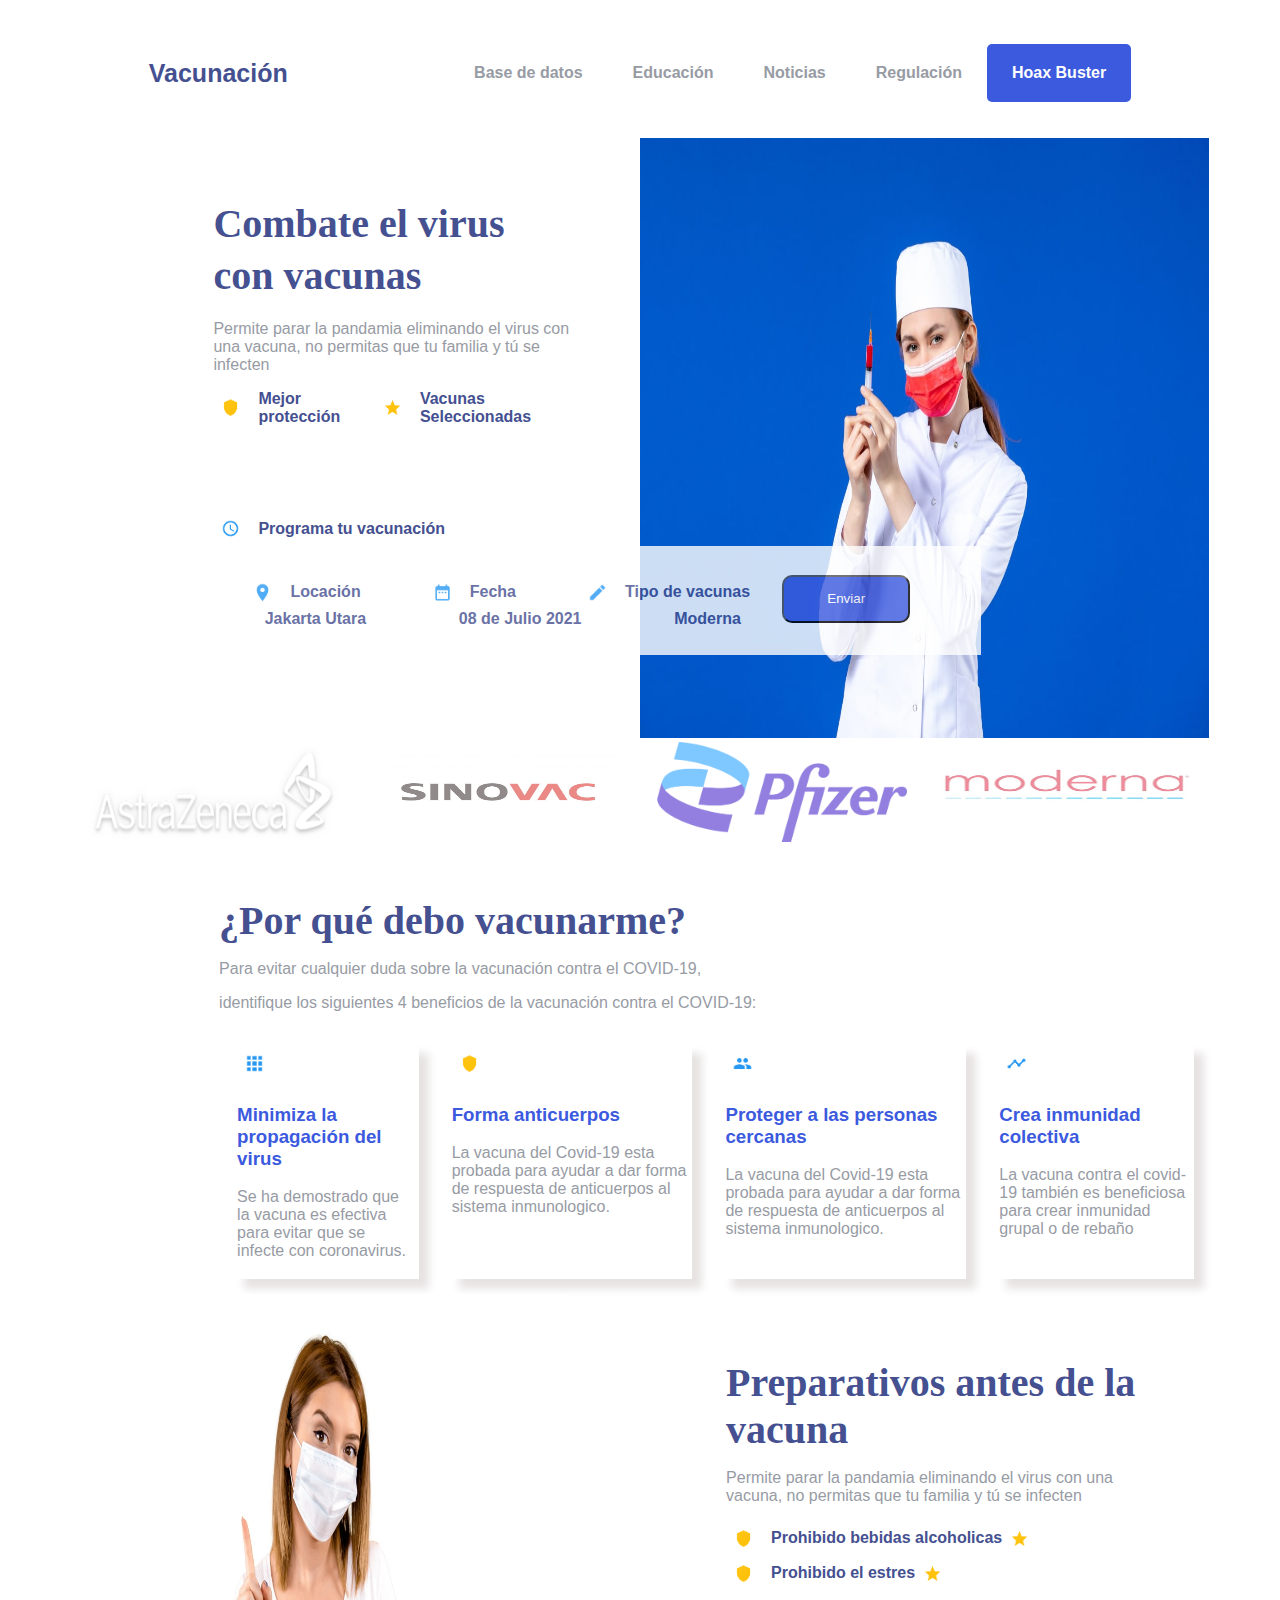
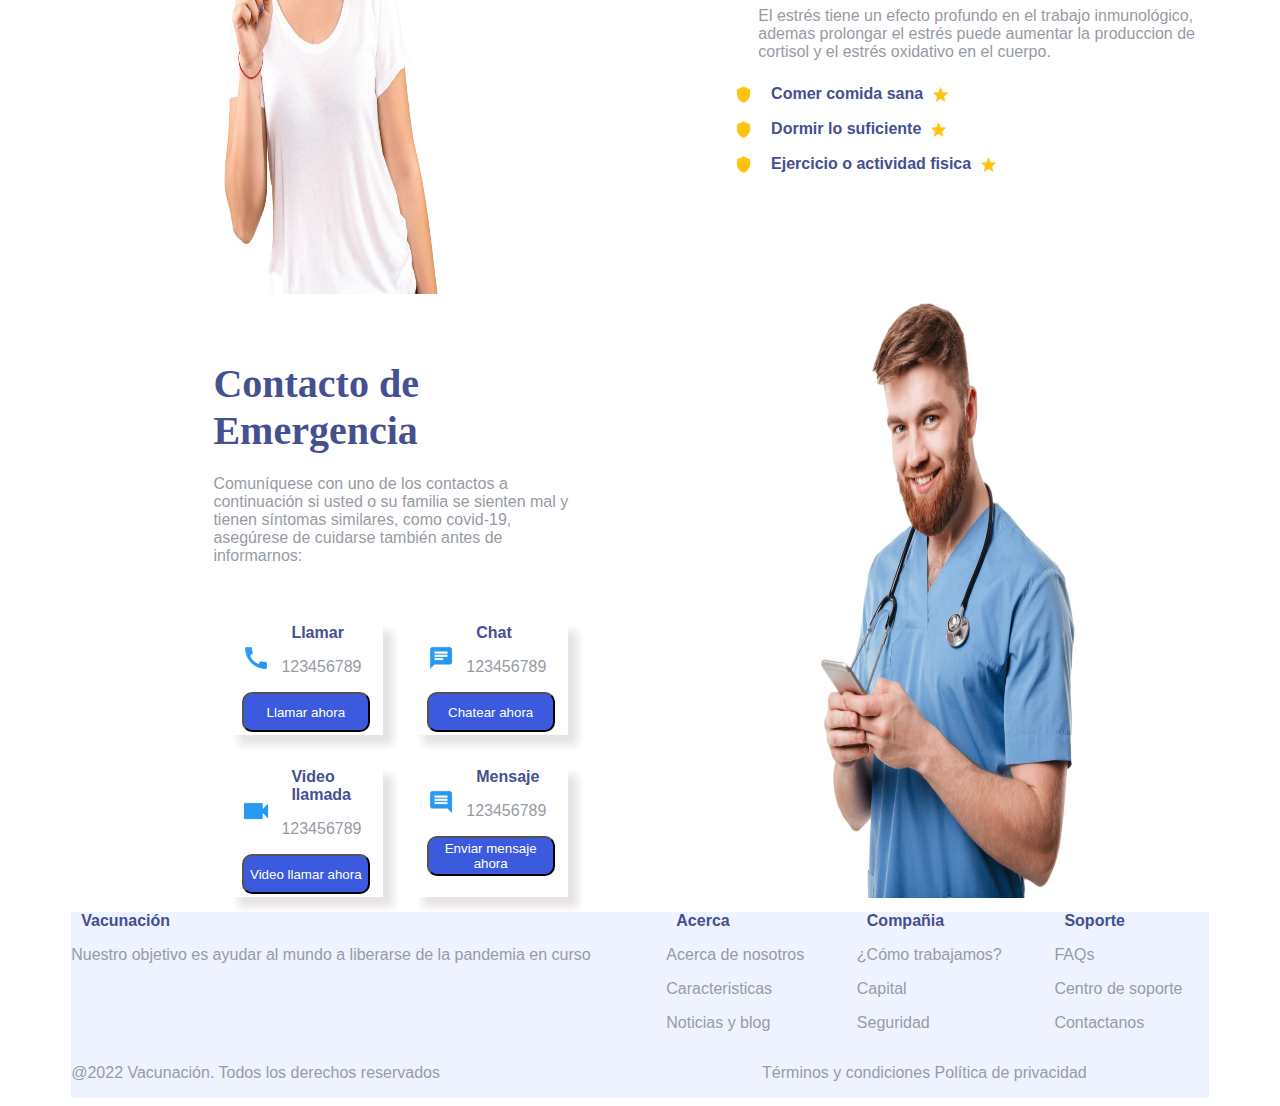
<file: index.html>
<!DOCTYPE html>
<html lang="en">

<head>
    <meta charset="UTF-8">
    <meta http-equiv="X-UA-Compatible" content="IE=edge">
    <meta name="viewport" content="width=device-width, initial-scale=1.0">
    <link rel="stylesheet" href="./style.css">
    <title>Vacunación</title>
</head>

<body>
    <header>
        <nav class="barra_Navegacion">
            <div id="logo">
                Vacunación
            </div>
            <div>
                <ul class="navegacion">
                    <li>
                        Base de datos
                    </li>
                    <li>
                        Educación
                    </li>
                    <li>
                        Noticias
                    </li>
                    <li>
                        Regulación
                    </li>
                    <li id="itemSeleccionado">
                        Hoax Buster
                    </li>
                </ul>
            </div>
        </nav>
    </header>
    <main class="principal">
        <div class="fila">
            <div class="Columna mitad">
                <div class="padding_Mitad_Lateral" style="margin-top: 10%;">
                    <h1>Combate el virus</h1>
                    <h1>con vacunas</h1>
                </div>
                <div class="padding_Mitad_Lateral">
                    <p>
                        Permite parar la pandamia eliminando el virus con una vacuna, no permitas que tu familia y tú se
                        infecten
                    </p>
                </div>
                <div class="padding_Mitad_Lateral alinear_Horizontal_icono_Texto">
                    <img src="./Escudo_adaptive_fore.png" width="35px" height="35px" /><span>Mejor protección</span>
                    <img src="./Estrella_adaptive_fore.png" width="35px" height="35px" /><span>Vacunas
                        Seleccionadas</span>
                </div>
                <div class="padding_Mitad_Lateral alinear_Horizontal_icono_Texto" style="margin-top: 15%;">
                    <img src="./Programado_adaptive_fore.png" width="35px" height="35px" />
                    <span>Programa tu vacunación</span>

                </div>
                <div class="padding_Mitad_Lateral banner_Opaco">
                    <div style="width: 80%;">

                        <div class="alinar_Horizotan_flex">
                            <div class="alinear_Horizontal_icono_Texto">
                                <img src="./Locacion_adaptive_fore.png" width="35px"
                                    height="35px" /><span>Locación</span>
                            </div>
                            <div class="alinear_Horizontal_icono_Texto">
                                <img src="./Fecha_adaptive_fore.png" width="35px" height="35px" /><span>Fecha</span>
                            </div>
                            <div class="alinear_Horizontal_icono_Texto">
                                <img src="./Editar_adaptive_fore.png" width="35px" height="35px" /><span>Tipo de
                                    vacunas</span>
                            </div>

                        </div>
                        <div class="alinear_Horizontal_icono_Texto alinar_Horizotan_flex">
                            <span>Jakarta Utara</span>
                            <span>08 de Julio 2021</span>
                            <span>Moderna</span>
                        </div>
                    </div>
                    <button class="btn_Enviar" type="submit">Enviar</button>


                </div>
            </div>

            <div class="mitad">
                <img src="./Muchacha.jpg" width="100%" height="600px" />
            </div>

        </div>
        <div class="fila">
            <img src="./astrazeneca.png" style="width: 250px; height: 100px;opacity: 50%;">
            <img src="./sinovac.jpg" style="width: 250px; height: 100px;opacity: 50%;">
            <img src="./pfizer.png" style="width: 250px; height: 100px;opacity: 50%;">
            <img src="./moderna.jpg" style="width: 250px; height: 100px;opacity: 50%;">
        </div>
        <div style="padding-left: 13%;margin-top: 50px;">
            <h1>¿Por qué debo vacunarme?</h1>
            <p>
                Para evitar cualquier duda sobre la vacunación contra el COVID-19,
            </p>
            <p>
                identifique los siguientes 4 beneficios de la vacunación contra el COVID-19:
            </p>
            <div class="fila">
                <div class="cubo ">
                    <img src="./Cuadros_adaptive_fore.png" width="35px" height="35px" />
                    <h3>
                        Minimiza la propagación del virus
                    </h3>
                    <p>
                        Se ha demostrado que la vacuna es efectiva para evitar que se infecte con coronavirus.
                    </p>
                </div>
                <div class="cubo">
                    <img src="./Escudo_adaptive_fore.png" width="35px" height="35px" />
                    <h3>
                        Forma anticuerpos
                    </h3>
                    <p>
                        La vacuna del Covid-19 esta probada para ayudar a dar forma de respuesta de anticuerpos al
                        sistema inmunologico.
                    </p>
                </div>
                <div class="cubo">
                    <img src="./Grupo_adaptive_fore.png" width="35px" height="35px" />
                    <h3>
                        Proteger a las personas cercanas
                    </h3>
                    <p>
                        La vacuna del Covid-19 esta probada para ayudar a dar forma de respuesta de anticuerpos al
                        sistema inmunologico.
                    </p>
                </div>
                <div class="cubo">
                    <img src="./Linea_adaptive_fore.png" width="35px" height="35px" />
                    <h3>
                        Crea inmunidad colectiva
                    </h3>
                    <p>
                        La vacuna contra el covid-19 también es beneficiosa para crear inmunidad grupal o de rebaño
                    </p>
                </div>
            </div>
        </div>
        <div class="fila">
            <div class="">
                <img src="./Muchacha2.jpg" width="100%" height="600px" />
            </div>

            <div class="">


                <div class="padding_Mitad_Lateral" style="margin-top: 10%;">
                    <h1>Preparativos antes de la vacuna</h1>

                </div>
                <div class="padding_Mitad_Lateral">
                    <p>
                        Permite parar la pandamia eliminando el virus con una vacuna, no permitas que tu familia y tú se
                        infecten
                    </p>
                </div>
                <div class="padding_Mitad_Lateral alinear_Horizontal_icono_Texto">
                    <img src="./Escudo_adaptive_fore.png" width="35px" height="35px" /><span>Prohibido bebidas
                        alcoholicas</span>
                    <img src="./Estrella_adaptive_fore.png" width="35px" height="35px" />
                </div>
                <div class="">
                    <div class="padding_Mitad_Lateral alinear_Horizontal_icono_Texto">
                        <img src="./Escudo_adaptive_fore.png" width="35px" height="35px" /><span>Prohibido el
                            estres</span>
                        <img src="./Estrella_adaptive_fore.png" width="35px" height="35px" />
                    </div>
                    <div class="" style="padding-left: 30%;">
                        <p>
                            El estrés tiene un efecto profundo en el trabajo inmunológico, ademas prolongar el estrés
                            puede aumentar la produccion de cortisol y el estrés oxidativo en el cuerpo.
                        </p>
                    </div>

                </div>

                <div class="padding_Mitad_Lateral alinear_Horizontal_icono_Texto">
                    <img src="./Escudo_adaptive_fore.png" width="35px" height="35px" /><span>Comer comida sana</span>
                    <img src="./Estrella_adaptive_fore.png" width="35px" height="35px" />
                </div>
                <div class="padding_Mitad_Lateral alinear_Horizontal_icono_Texto">
                    <img src="./Escudo_adaptive_fore.png" width="35px" height="35px" /><span>Dormir lo suficiente</span>
                    <img src="./Estrella_adaptive_fore.png" width="35px" height="35px" />
                </div>
                <div class="padding_Mitad_Lateral alinear_Horizontal_icono_Texto">
                    <img src="./Escudo_adaptive_fore.png" width="35px" height="35px" /><span>Ejercicio o actividad
                        fisica</span>
                    <img src="./Estrella_adaptive_fore.png" width="35px" height="35px" />
                </div>
            </div>

        </div>
        <div class="fila">
            <div class="Columna mitad">
                <div class="padding_Mitad_Lateral" style="margin-top: 10%;">
                    <h1>Contacto de Emergencia</h1>

                </div>
                <div class="padding_Mitad_Lateral">
                    <p>
                        Comuníquese con uno de los contactos a continuación si usted o su familia se sienten mal y
                        tienen síntomas similares, como covid-19, asegúrese de cuidarse también antes de informarnos:
                    </p>
                </div>
                <div class="padding_Mitad_Lateral Columna" style="margin-top: 25px;">
                    <div class="fila">
                        <div class="cuboN">
                            <div class="alinear_Horizontal_icono_Texto">
                                <img src="./Telefono_adaptive_fore.png" width="50px" height="50px">
                                <div class="Columna">
                                    <span>Llamar</span>
                                    <p>123456789</p>
                                </div>

                            </div>
                            <div class="filaN">
                                <button class="btn_EnviarN" type="submit">Llamar ahora</button>
                            </div>
                        </div>
                        <div class="cuboN">
                            <div class="alinear_Horizontal_icono_Texto">
                                <img src="./Chat_adaptive_fore.png" width="50px" height="50px">
                                <div class="Columna">
                                    <span>Chat</span>
                                    <p>123456789</p>
                                </div>

                            </div>
                            <div class="filaN">
                                <button class="btn_EnviarN" type="submit">Chatear ahora</button>
                            </div>
                        </div>

                    </div>
                    <div class="fila">
                        <div class="cuboN">
                            <div class="alinear_Horizontal_icono_Texto">
                                <img src="./Video_adaptive_fore.png" width="50px" height="50px">
                                <div class="Columna">
                                    <span>Video llamada</span>
                                    <p>123456789</p>
                                </div>

                            </div>
                            <div class="filaN">
                                <button class="btn_EnviarN" type="submit">Video llamar ahora</button>
                            </div>
                        </div>
                        <div class="cuboN">
                            <div class="alinear_Horizontal_icono_Texto">
                                <img src="./Mensaje_adaptive_fore.png" width="50px" height="50px">
                                <div class="Columna">
                                    <span>Mensaje</span>
                                    <p>123456789</p>
                                </div>

                            </div>
                            <div class="filaN">
                                <button class="btn_EnviarN" type="submit">Enviar mensaje ahora</button>
                            </div>
                        </div>
                    </div>
                </div>


            </div>

            <div class="mitad">
                <img src="./Muchacho.jpg" width="100%" height="600px" />
            </div>

        </div>
        <div class="fila" style="background-color: #EEF3FF;">
            <div class="Columna mitad">
                <div>
                    <span>Vacunación</span>
                    <p>

                        Nuestro objetivo es ayudar al mundo a liberarse de la pandemia en curso
                    </p>

                </div>


            </div>

            <div class="mitad fila">
                <div>
                    <span>Acerca</span>
                    <p>
                        Acerca de nosotros
                    </p>
                    <p>
                        Caracteristicas
                    </p>
                    <p>
                        Noticias y blog
                    </p>
                </div>
                <div>
                    <span>Compañia</span>
                    <p>
                        ¿Cómo trabajamos?
                    </p>
                    <p>
                        Capital
                    </p>
                    <p>
                        Seguridad
                    </p>
                </div>
                <div>
                    <span>Soporte</span>
                    <p>
                        FAQs
                    </p>
                    <p>
                        Centro de soporte
                    </p>
                    <p>
                        Contactanos
                    </p>
                </div>
            </div>

        </div>
        <div class="fila" style="background-color: #EEF3FF;">
            <div class="Columna mitad">
                <div>
                   
                    <p>

                       @2022 Vacunación. Todos los derechos reservados
                    </p>

                </div>


            </div>

            <div class="mitad fila">
                <div>
                    <p style="text-align: right;">

                        Términos y condiciones  Política de privacidad
                     </p>
                </div>
                
                
            </div>

        </div>
    </main>
</body>

</html>
</file>
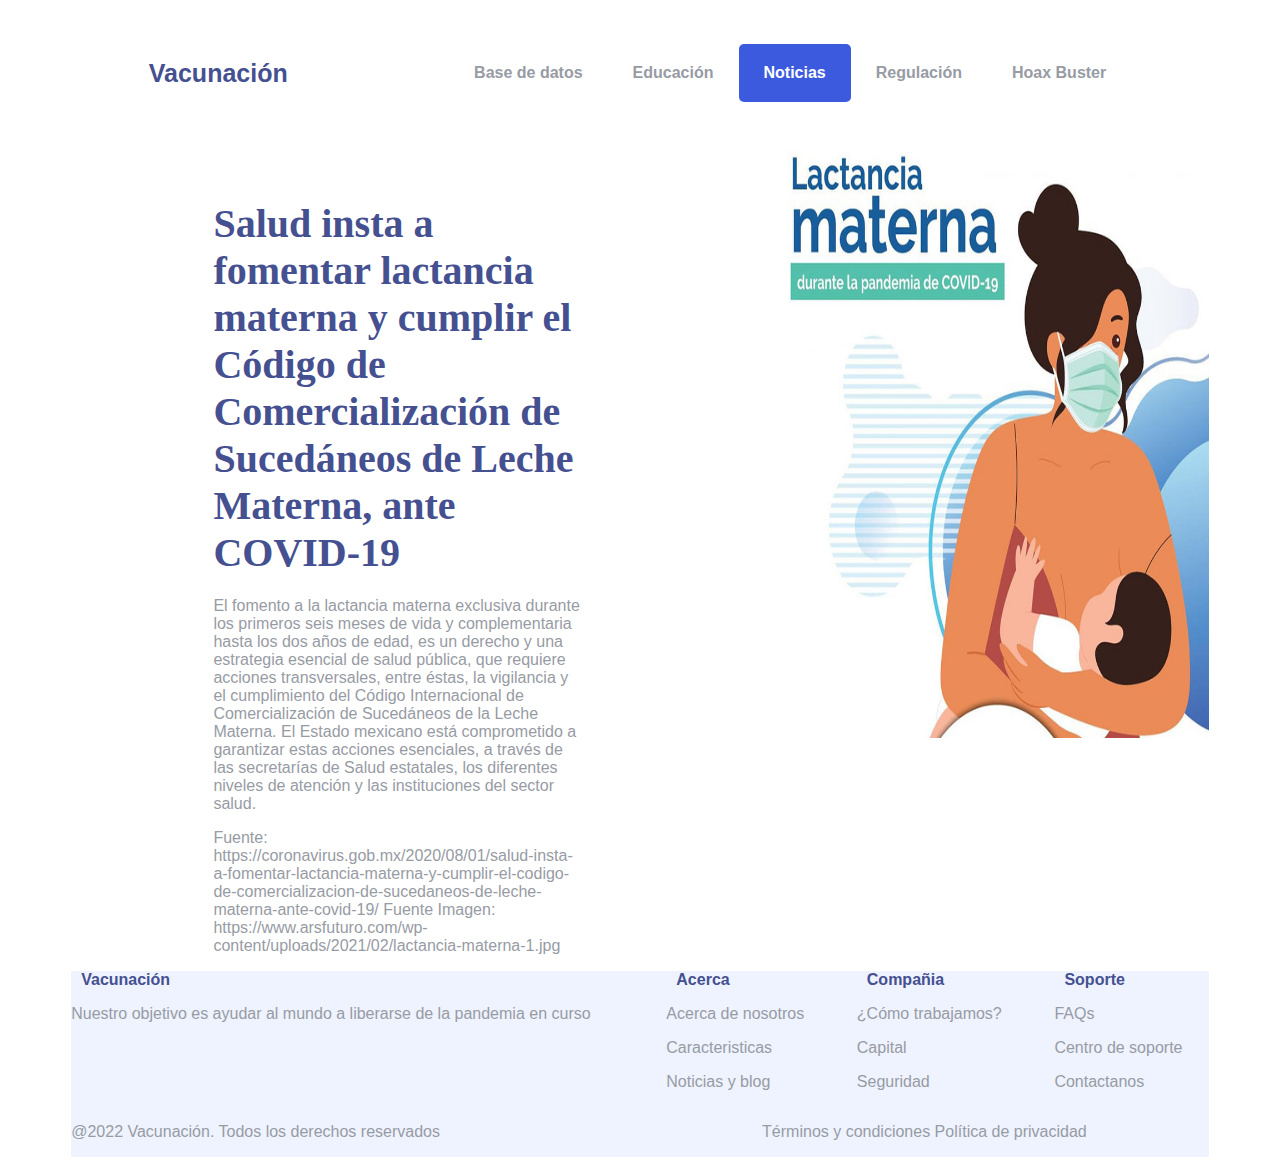
<file: Noticias.html>
<!DOCTYPE html>
<html lang="en">

<head>
    <meta charset="UTF-8">
    <meta http-equiv="X-UA-Compatible" content="IE=edge">
    <meta name="viewport" content="width=device-width, initial-scale=1.0">
    <link rel="stylesheet" href="./style.css">
    <title>Vacunación</title>
</head>

<body>
    <header>
        <nav class="barra_Navegacion">
            <div id="logo">
                Vacunación
            </div>
            <div>
                <ul class="navegacion">
                    <li>
                        Base de datos
                    </li>
                    <li>
                        Educación
                    </li>
                    <li id="itemSeleccionado"> 
                        Noticias
                    </li>
                    <li>
                        Regulación
                    </li>
                    <li >
                        Hoax Buster
                    </li>
                </ul>
            </div>
        </nav>
    </header>
    <main class="principal">
        <div class="fila">
            <div class="Columna mitad">
                <div class="padding_Mitad_Lateral" style="margin-top: 10%;">
                    <h1>Salud insta a fomentar lactancia materna y cumplir el Código de Comercialización de Sucedáneos de Leche Materna, ante COVID-19</h1>
                    
                </div>
                <div class="padding_Mitad_Lateral">
                    <p>
                        El fomento a la lactancia materna exclusiva durante los primeros seis meses de vida y complementaria hasta los dos años de edad, es un derecho y una estrategia esencial de salud pública, que requiere acciones transversales, entre éstas, la vigilancia y el cumplimiento del Código Internacional de Comercialización de Sucedáneos de la Leche Materna. El Estado mexicano está comprometido a garantizar estas acciones esenciales, a través de las secretarías de Salud estatales, los diferentes niveles de atención y las instituciones del sector salud.


                    </p>
                    <p>
                        Fuente: https://coronavirus.gob.mx/2020/08/01/salud-insta-a-fomentar-lactancia-materna-y-cumplir-el-codigo-de-comercializacion-de-sucedaneos-de-leche-materna-ante-covid-19/
                        Fuente Imagen: https://www.arsfuturo.com/wp-content/uploads/2021/02/lactancia-materna-1.jpg
                    </p>
                </div>
                
            </div>

            <div class="mitad">
                <img src="./lactanciamaterna.jpg" width="100%" height="600px" />
            </div>

        </div>
        
        
       
        
        <div class="fila" style="background-color: #EEF3FF;">
            <div class="Columna mitad">
                <div>
                    <span>Vacunación</span>
                    <p>

                        Nuestro objetivo es ayudar al mundo a liberarse de la pandemia en curso
                    </p>

                </div>


            </div>

            <div class="mitad fila">
                <div>
                    <span>Acerca</span>
                    <p>
                        Acerca de nosotros
                    </p>
                    <p>
                        Caracteristicas
                    </p>
                    <p>
                        Noticias y blog
                    </p>
                </div>
                <div>
                    <span>Compañia</span>
                    <p>
                        ¿Cómo trabajamos?
                    </p>
                    <p>
                        Capital
                    </p>
                    <p>
                        Seguridad
                    </p>
                </div>
                <div>
                    <span>Soporte</span>
                    <p>
                        FAQs
                    </p>
                    <p>
                        Centro de soporte
                    </p>
                    <p>
                        Contactanos
                    </p>
                </div>
            </div>

        </div>
        <div class="fila" style="background-color: #EEF3FF;">
            <div class="Columna mitad">
                <div>
                   
                    <p>

                       @2022 Vacunación. Todos los derechos reservados
                    </p>

                </div>


            </div>

            <div class="mitad fila">
                <div>
                    <p style="text-align: right;">

                        Términos y condiciones  Política de privacidad
                     </p>
                </div>
                
                
            </div>

        </div>
    </main>
</body>

</html>
</file>
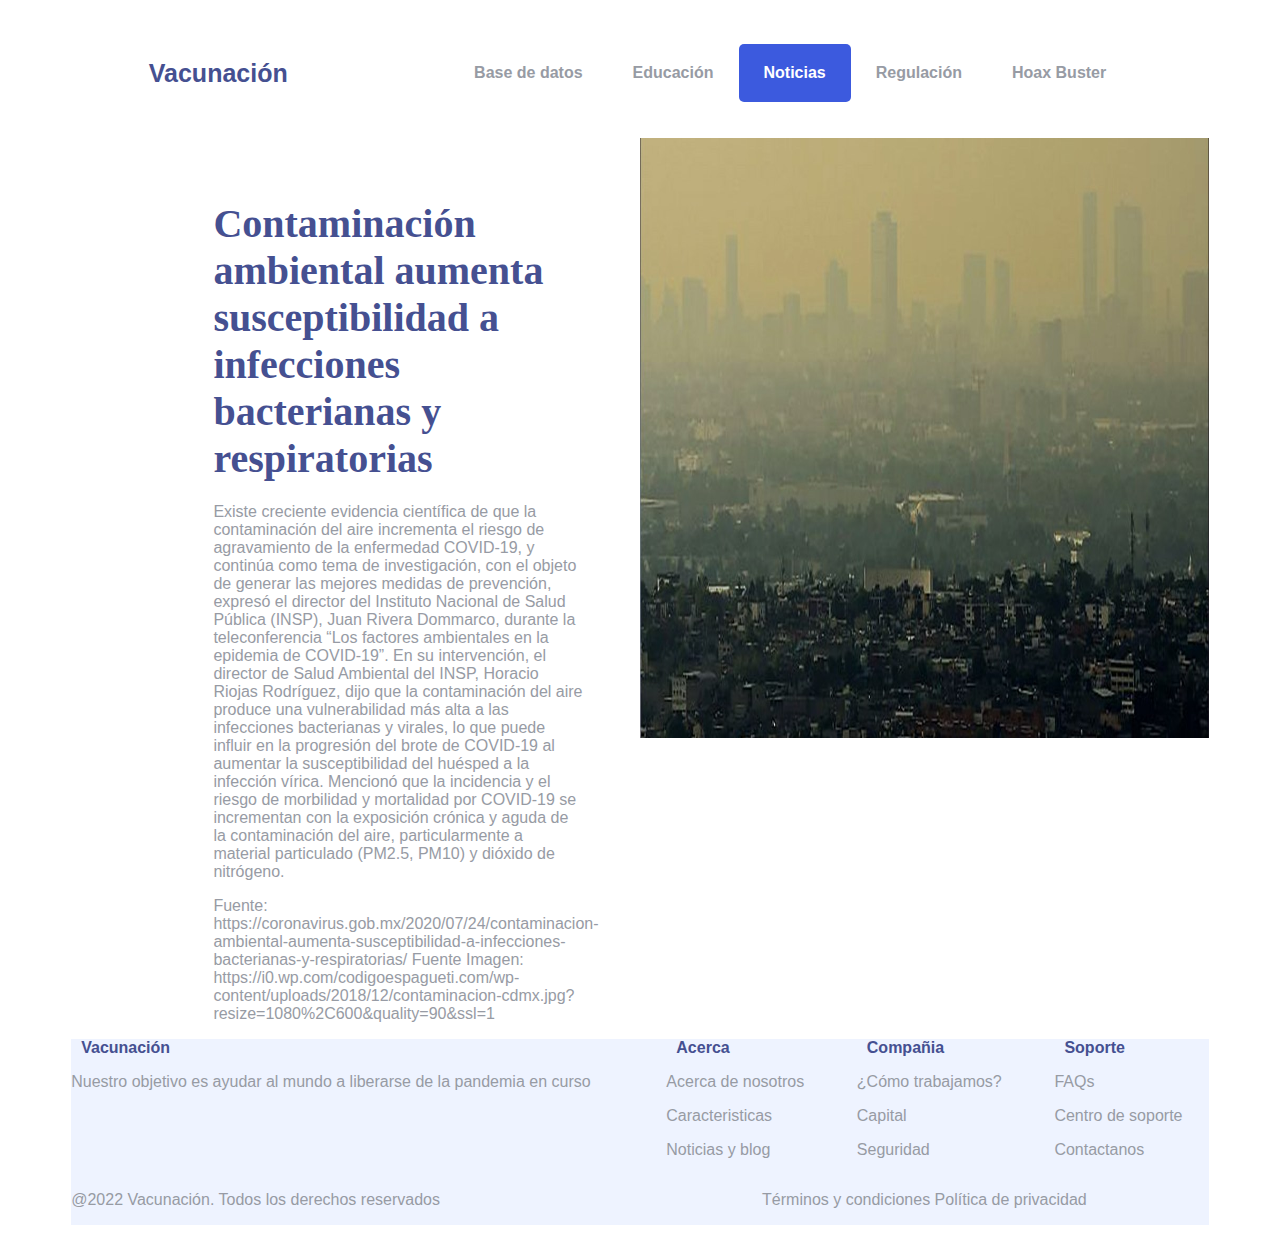
<file: Noticias2.html>
<!DOCTYPE html>
<html lang="en">

<head>
    <meta charset="UTF-8">
    <meta http-equiv="X-UA-Compatible" content="IE=edge">
    <meta name="viewport" content="width=device-width, initial-scale=1.0">
    <link rel="stylesheet" href="./style.css">
    <title>Vacunación</title>
</head>

<body>
    <header>
        <nav class="barra_Navegacion">
            <div id="logo">
                Vacunación
            </div>
            <div>
                <ul class="navegacion">
                    <li>
                        Base de datos
                    </li>
                    <li>
                        Educación
                    </li>
                    <li id="itemSeleccionado"> 
                        Noticias
                    </li>
                    <li>
                        Regulación
                    </li>
                    <li >
                        Hoax Buster
                    </li>
                </ul>
            </div>
        </nav>
    </header>
    <main class="principal">
        <div class="fila">
            <div class="Columna mitad">
                <div class="padding_Mitad_Lateral" style="margin-top: 10%;">
                    <h1>Contaminación ambiental aumenta susceptibilidad a infecciones bacterianas y respiratorias</h1>
                    
                </div>
                <div class="padding_Mitad_Lateral">
                    <p>
                        Existe creciente evidencia científica de que la contaminación del aire incrementa el riesgo de agravamiento de la enfermedad COVID-19, y continúa como tema de investigación, con el objeto de generar las mejores medidas de prevención, expresó el director del Instituto Nacional de Salud Pública (INSP), Juan Rivera Dommarco, durante la teleconferencia “Los factores ambientales en la epidemia de COVID-19”.

En su intervención, el director de Salud Ambiental del INSP, Horacio Riojas Rodríguez, dijo que la contaminación del aire produce una vulnerabilidad más alta a las infecciones bacterianas y virales, lo que puede influir en la progresión del brote de COVID-19 al aumentar la susceptibilidad del huésped a la infección vírica.

Mencionó que la incidencia y el riesgo de morbilidad y mortalidad por COVID-19 se incrementan con la exposición crónica y aguda de la contaminación del aire, particularmente a material particulado (PM2.5, PM10) y dióxido de nitrógeno.

                    </p>
                    <p>
                        Fuente: https://coronavirus.gob.mx/2020/07/24/contaminacion-ambiental-aumenta-susceptibilidad-a-infecciones-bacterianas-y-respiratorias/
                        Fuente Imagen: https://i0.wp.com/codigoespagueti.com/wp-content/uploads/2018/12/contaminacion-cdmx.jpg?resize=1080%2C600&quality=90&ssl=1
                    </p>
                </div>
                
            </div>

            <div class="mitad">
                <img src="./contaminacioncdmx.jpg" width="100%" height="600px" />
            </div>

        </div>
        
        
       
        
        <div class="fila" style="background-color: #EEF3FF;">
            <div class="Columna mitad">
                <div>
                    <span>Vacunación</span>
                    <p>

                        Nuestro objetivo es ayudar al mundo a liberarse de la pandemia en curso
                    </p>

                </div>


            </div>

            <div class="mitad fila">
                <div>
                    <span>Acerca</span>
                    <p>
                        Acerca de nosotros
                    </p>
                    <p>
                        Caracteristicas
                    </p>
                    <p>
                        Noticias y blog
                    </p>
                </div>
                <div>
                    <span>Compañia</span>
                    <p>
                        ¿Cómo trabajamos?
                    </p>
                    <p>
                        Capital
                    </p>
                    <p>
                        Seguridad
                    </p>
                </div>
                <div>
                    <span>Soporte</span>
                    <p>
                        FAQs
                    </p>
                    <p>
                        Centro de soporte
                    </p>
                    <p>
                        Contactanos
                    </p>
                </div>
            </div>

        </div>
        <div class="fila" style="background-color: #EEF3FF;">
            <div class="Columna mitad">
                <div>
                   
                    <p>

                       @2022 Vacunación. Todos los derechos reservados
                    </p>

                </div>


            </div>

            <div class="mitad fila">
                <div>
                    <p style="text-align: right;">

                        Términos y condiciones  Política de privacidad
                     </p>
                </div>
                
                
            </div>

        </div>
    </main>
</body>

</html>
</file>
<file: style.css>
.navegacion {
    list-style: none;
    display: flex;
flex-direction: row;
}
.barra_Navegacion{
display: flex;
flex-direction: row;
justify-content: center;

}
.barra_Navegacion, li{
    padding-left: 25px;
    padding-right: 25px;
    padding-top: 20px;
        padding-bottom: 20px;
    font-weight: bold;
    color: #979BA4;
    font-family: Verdana, Geneva, Tahoma, sans-serif;
    align-items: center;

    }
#itemSeleccionado {
       
        background-color: #3C5ADE;
        color: white;
        border-radius: 5px;
        
    }
    #logo{
        color: #455091;
        font-size: 25px;
        padding-right: 10%;
    }
    .Columna{
        display: flex;
        flex-direction: column;
    }
    .principal{
        display: flex;
flex-direction: column;
justify-content: center;
margin-left: 5%;
margin-right: 5%;
    }
    .mitad{
        width: 50%;
    }
    span{
        color: #455091;
        font-weight: bold;
        font-family: Verdana, Geneva, Tahoma, sans-serif;
        padding-left: 10px;
    }
    .padding_Mitad_Lateral{
        padding-left: 25%;
        padding-right: 10%;
    }
    h1 {
        color: #455091;
        margin-top: 5px;
        margin-bottom: 5px;
        font-size: 40px;
    }
    p{
        color: #979BA4;
    font-family: Verdana, Geneva, Tahoma, sans-serif;
    }
    .alinear_Horizontal_icono_Texto{
        display: flex;
        align-items: center;
    }
    .banner_Opaco{
        background-color: white;
        z-index: 1;
        opacity: 80%;
        height: 80px;
        width: 125%;
        display: flex;
        flex-direction: row;
      padding-left: 25%;
      margin-bottom: 5%;
      padding-top: 5%;
      box-shadow: 1px;
    }
    .alinar_Horizotan_flex
    {
        display: flex;
        flex-direction: row;
        justify-content: space-around;
    }
    .btn_Enviar{
        width: 128px;
        height: 48px;
        background-color: #3C5ADE;
        
        text-align: center;
        border-radius: 10px;
        align-items: center;
        color: white;
        
    }
    .fila{
        display: flex;
        flex-direction: row;
        
    }

    .fila,img{
        justify-content: space-around;
        
    }
    .cubo{
        box-shadow: 10px 10px 8px #e7e3e3 ;
        margin: 15px;
        border: solid;
        border-color: white;
    }
    h3{
        color: #3C5ADE;
        font-family: Verdana, Geneva, Tahoma, sans-serif;
       
    }
    .btn_EnviarN{
        width: 128px;
        height: 40px;
        background-color: #3C5ADE;
        
        text-align: center;
        border-radius: 10px;
        align-items: center;
        color: white;
        
    }
    .cuboN{
        box-shadow: 10px 10px 8px #e7e3e3 ;
        margin: 15px;
        border: solid;
        border-color: white;
        width: 250px;
        margin-bottom: 15px;
    }
    .filaN{
        display: flex;
        flex-direction: row;
        justify-content: center;
    }
</file>
